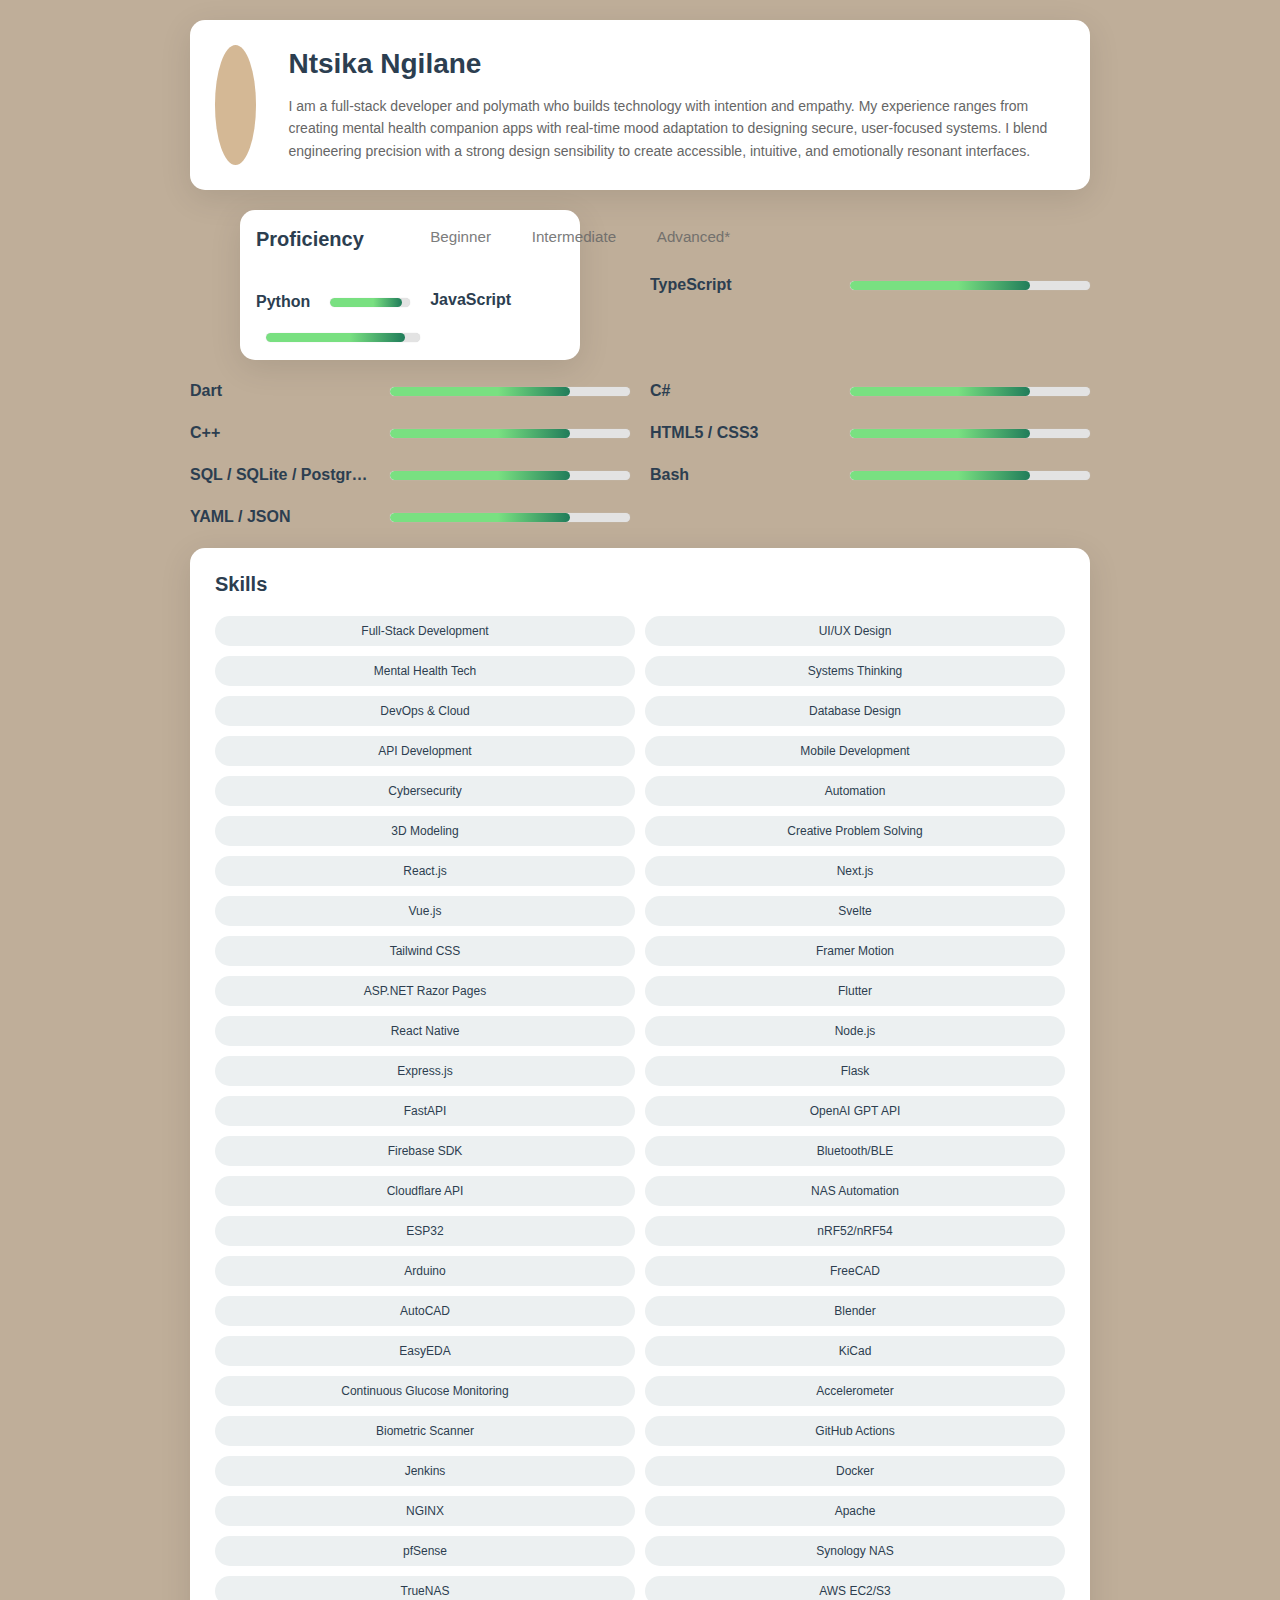
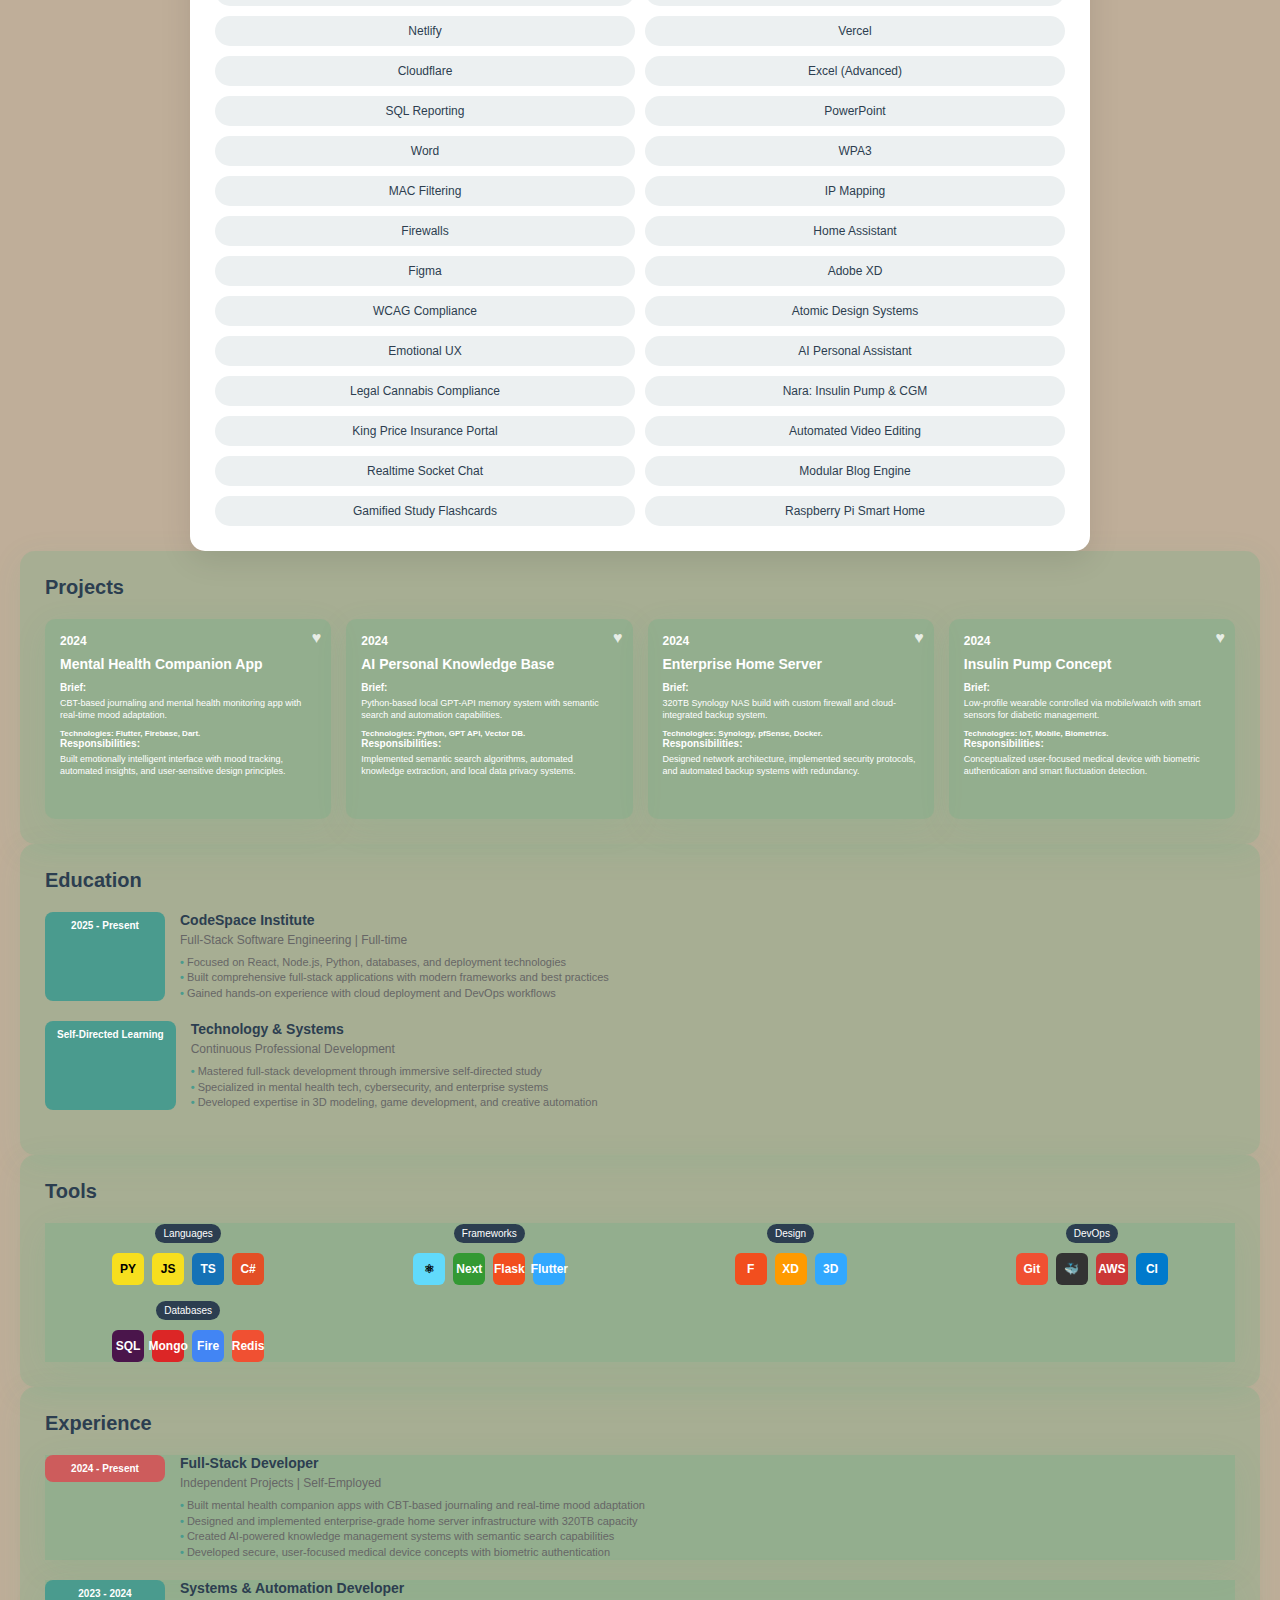
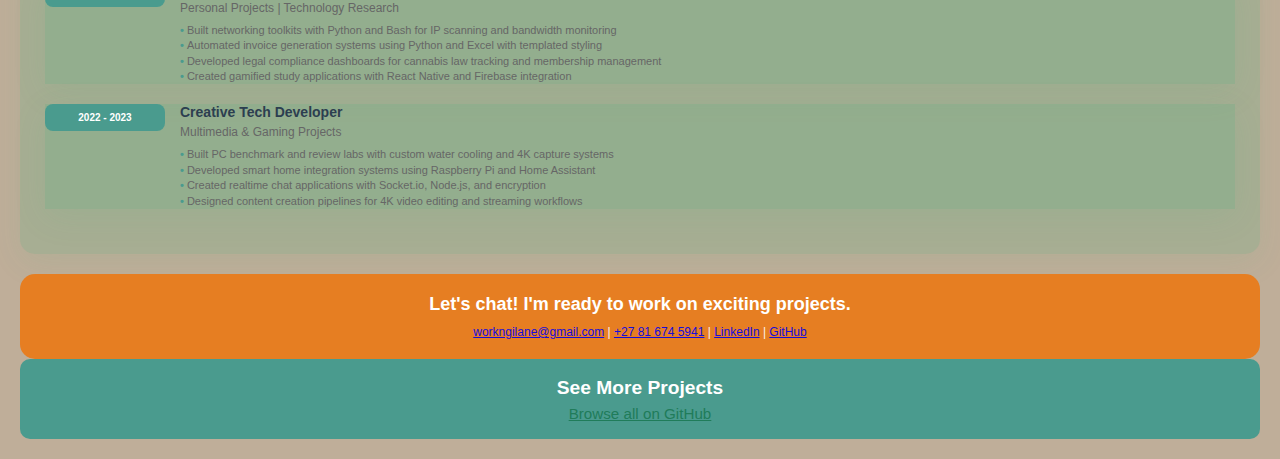
<file: index.html>
<!DOCTYPE html>
<html lang="en">
<head>
    <meta charset="UTF-8">
    <meta name="viewport" content="width=device-width, initial-scale=1.0">
    <title>Name Surname - Software Developer</title>
    <link rel="stylesheet" href="assets/resume_website.css">
</head>
<body>
    <div class="container">
        <!-- Header Section -->
        <div class="card header">
            <div class="profile-img"></div>
            <div class="header-content">
                <h1>Ntsika Ngilane</h1>
                <p>I am a full-stack developer and polymath who builds technology with intention and empathy. My experience ranges from creating mental health companion apps with real-time mood adaptation to designing secure, user-focused systems. I blend engineering precision with a strong design sensibility to create accessible, intuitive, and emotionally resonant interfaces.</p>
            </div>
        </div>

        <!-- Proficiency and Skills -->
        <div class="two-column">
            <div class="card">
                <h2 class="section-title">Proficiency</h2>
                <div class="proficiency-levels">
                    <span>Beginner</span>
                    <span>Intermediate</span>
                    <span>Advanced*</span>
                </div>
                
                <div class="skill-item">
                    <span class="skill-name">Python</span>
                    <div class="progress-bar">
                        <div class="progress-fill progress-90"></div>
                    </div>
                </div>
                <!-- removed empty skill-item div -->
                    <span class="skill-name">JavaScript</span>
                    <div class="progress-bar">
                        <div class="progress-fill progress-90"></div>
                    </div>
                </div>
                <div class="skill-item">
                    <span class="skill-name">TypeScript</span>
                    <div class="progress-bar">
                        <div class="progress-fill progress-75"></div>
                    </div>
                </div>
                <div class="skill-item">
                    <span class="skill-name">Dart</span>
                    <div class="progress-bar">
                        <div class="progress-fill progress-75"></div>
                    </div>
                </div>
                <div class="skill-item">
                    <span class="skill-name">C#</span>
                    <div class="progress-bar">
                        <div class="progress-fill progress-75"></div>
                    </div>
                </div>
                <div class="skill-item">
                    <span class="skill-name">C++</span>
                    <div class="progress-bar">
                        <div class="progress-fill progress-75"></div>
                    </div>
                </div>
                <div class="skill-item">
                    <span class="skill-name">HTML5 / CSS3</span>
                    <div class="progress-bar">
                        <div class="progress-fill progress-75"></div>
                    </div>
                </div>
                <div class="skill-item">
                    <span class="skill-name">SQL / SQLite / PostgreSQL / MySQL</span>
                    <div class="progress-bar">
                        <div class="progress-fill progress-75"></div>
                    </div>
                </div>
                <div class="skill-item">
                    <span class="skill-name">Bash</span>
                    <div class="progress-bar">
                        <div class="progress-fill progress-75"></div>
                    </div>
                </div>
                <div class="skill-item">
                    <span class="skill-name">YAML / JSON</span>
                    <div class="progress-bar">
                        <div class="progress-fill progress-75"></div>
                    </div>
                </div>
            </div>

            <div class="card">
                <h2 class="section-title">Skills</h2>
                <div class="skills-grid">
                    <div class="skill-tag">Full-Stack Development</div>
                    <div class="skill-tag">UI/UX Design</div>
                    <div class="skill-tag">Mental Health Tech</div>
                    <div class="skill-tag">Systems Thinking</div>
                    <div class="skill-tag">DevOps & Cloud</div>
                    <div class="skill-tag">Database Design</div>
                    <div class="skill-tag">API Development</div>
                    <div class="skill-tag">Mobile Development</div>
                    <div class="skill-tag">Cybersecurity</div>
                    <div class="skill-tag">Automation</div>
                    <div class="skill-tag">3D Modeling</div>
                    <div class="skill-tag">Creative Problem Solving</div>
                    <div class="skill-tag">React.js</div>
                    <div class="skill-tag">Next.js</div>
                    <div class="skill-tag">Vue.js</div>
                    <div class="skill-tag">Svelte</div>
                    <div class="skill-tag">Tailwind CSS</div>
                    <div class="skill-tag">Framer Motion</div>
                    <div class="skill-tag">ASP.NET Razor Pages</div>
                    <div class="skill-tag">Flutter</div>
                    <div class="skill-tag">React Native</div>
                    <div class="skill-tag">Node.js</div>
                    <div class="skill-tag">Express.js</div>
                    <div class="skill-tag">Flask</div>
                    <div class="skill-tag">FastAPI</div>
                    <div class="skill-tag">OpenAI GPT API</div>
                    <div class="skill-tag">Firebase SDK</div>
                    <div class="skill-tag">Bluetooth/BLE</div>
                    <div class="skill-tag">Cloudflare API</div>
                    <div class="skill-tag">NAS Automation</div>
                    <div class="skill-tag">ESP32</div>
                    <div class="skill-tag">nRF52/nRF54</div>
                    <div class="skill-tag">Arduino</div>
                    <div class="skill-tag">FreeCAD</div>
                    <div class="skill-tag">AutoCAD</div>
                    <div class="skill-tag">Blender</div>
                    <div class="skill-tag">EasyEDA</div>
                    <div class="skill-tag">KiCad</div>
                    <div class="skill-tag">Continuous Glucose Monitoring</div>
                    <div class="skill-tag">Accelerometer</div>
                    <div class="skill-tag">Biometric Scanner</div>
                    <div class="skill-tag">GitHub Actions</div>
                    <div class="skill-tag">Jenkins</div>
                    <div class="skill-tag">Docker</div>
                    <div class="skill-tag">NGINX</div>
                    <div class="skill-tag">Apache</div>
                    <div class="skill-tag">pfSense</div>
                    <div class="skill-tag">Synology NAS</div>
                    <div class="skill-tag">TrueNAS</div>
                    <div class="skill-tag">AWS EC2/S3</div>
                    <div class="skill-tag">Netlify</div>
                    <div class="skill-tag">Vercel</div>
                    <div class="skill-tag">Cloudflare</div>
                    <div class="skill-tag">Excel (Advanced)</div>
                    <div class="skill-tag">SQL Reporting</div>
                    <div class="skill-tag">PowerPoint</div>
                    <div class="skill-tag">Word</div>
                    <div class="skill-tag">WPA3</div>
                    <div class="skill-tag">MAC Filtering</div>
                    <div class="skill-tag">IP Mapping</div>
                    <div class="skill-tag">Firewalls</div>
                    <div class="skill-tag">Home Assistant</div>
                    <div class="skill-tag">Figma</div>
                    <div class="skill-tag">Adobe XD</div>
                    <div class="skill-tag">WCAG Compliance</div>
                    <div class="skill-tag">Atomic Design Systems</div>
                    <div class="skill-tag">Emotional UX</div>
                    <div class="skill-tag">AI Personal Assistant</div>
                    <div class="skill-tag">Legal Cannabis Compliance</div>
                    <div class="skill-tag">Nara: Insulin Pump & CGM</div>
                    <div class="skill-tag">King Price Insurance Portal</div>
                    <div class="skill-tag">Automated Video Editing</div>
                    <div class="skill-tag">Realtime Socket Chat</div>
                    <div class="skill-tag">Modular Blog Engine</div>
                    <div class="skill-tag">Gamified Study Flashcards</div>
                    <div class="skill-tag">Raspberry Pi Smart Home</div>
                </div>
            </div>
        </div>

        <!-- Projects Section -->
        <div class="card section-projects">
            <h2 class="section-title">Projects</h2>
            <div class="projects-grid">
                <div class="project-card">
                    <div class="heart-icon">♥</div>
                    <div class="project-year">2024</div>
                    <div class="project-title">Mental Health Companion App</div>
                    <div class="project-brief">Brief:</div>
                    <div class="project-description">CBT-based journaling and mental health monitoring app with real-time mood adaptation.</div>
                    <div class="project-tech">Technologies: Flutter, Firebase, Dart.</div>
                    <div class="project-brief">Responsibilities:</div>
                    <div class="project-description">Built emotionally intelligent interface with mood tracking, automated insights, and user-sensitive design principles.</div>
                </div>

                <div class="project-card orange">
                    <div class="heart-icon">♥</div>
                    <div class="project-year">2024</div>
                    <div class="project-title">AI Personal Knowledge Base</div>
                    <div class="project-brief">Brief:</div>
                    <div class="project-description">Python-based local GPT-API memory system with semantic search and automation capabilities.</div>
                    <div class="project-tech">Technologies: Python, GPT API, Vector DB.</div>
                    <div class="project-brief">Responsibilities:</div>
                    <div class="project-description">Implemented semantic search algorithms, automated knowledge extraction, and local data privacy systems.</div>
                </div>

                <div class="project-card red">
                    <div class="heart-icon">♥</div>
                    <div class="project-year">2024</div>
                    <div class="project-title">Enterprise Home Server</div>
                    <div class="project-brief">Brief:</div>
                    <div class="project-description">320TB Synology NAS build with custom firewall and cloud-integrated backup system.</div>
                    <div class="project-tech">Technologies: Synology, pfSense, Docker.</div>
                    <div class="project-brief">Responsibilities:</div>
                    <div class="project-description">Designed network architecture, implemented security protocols, and automated backup systems with redundancy.</div>
                </div>

                <div class="project-card blue">
                    <div class="heart-icon">♥</div>
                    <div class="project-year">2024</div>
                    <div class="project-title">Insulin Pump Concept</div>
                    <div class="project-brief">Brief:</div>
                    <div class="project-description">Low-profile wearable controlled via mobile/watch with smart sensors for diabetic management.</div>
                    <div class="project-tech">Technologies: IoT, Mobile, Biometrics.</div>
                    <div class="project-brief">Responsibilities:</div>
                    <div class="project-description">Conceptualized user-focused medical device with biometric authentication and smart fluctuation detection.</div>
                </div>
            </div>
        </div>

        <!-- Education and Tools -->
        <div class="bottom-section">
            <div class="card section-education">
                <h2 class="section-title">Education</h2>
                
                <div class="education-item">
                    <div class="education-date">2025 - Present</div>
                    <div class="education-content">
                        <h4>CodeSpace Institute</h4>
                        <div class="degree">Full-Stack Software Engineering | Full-time</div>
                        <ul>
                            <li>Focused on React, Node.js, Python, databases, and deployment technologies</li>
                            <li>Built comprehensive full-stack applications with modern frameworks and best practices</li>
                            <li>Gained hands-on experience with cloud deployment and DevOps workflows</li>
                        </ul>
                    </div>
                </div>

                <div class="education-item">
                    <div class="education-date">Self-Directed Learning</div>
                    <div class="education-content">
                        <h4>Technology & Systems</h4>
                        <div class="degree">Continuous Professional Development</div>
                        <ul>
                            <li>Mastered full-stack development through immersive self-directed study</li>
                            <li>Specialized in mental health tech, cybersecurity, and enterprise systems</li>
                            <li>Developed expertise in 3D modeling, game development, and creative automation</li>
                        </ul>
                    </div>
                </div>
            </div>

            <div class="card section-tools">
                <h2 class="section-title">Tools</h2>
                <div class="tools-grid">
                    <div class="tool-category">
                        <div class="tool-label">Languages</div>
                        <div class="tool-icons">
                            <div class="tool-icon js">PY</div>
                            <div class="tool-icon js">JS</div>
                            <div class="tool-icon css">TS</div>
                            <div class="tool-icon html">C#</div>
                        </div>
                    </div>

                    <div class="tool-category">
                        <div class="tool-label">Frameworks</div>
                        <div class="tool-icons">
                            <div class="tool-icon react">⚛</div>
                            <div class="tool-icon node">Next</div>
                            <div class="tool-icon figma">Flask</div>
                            <div class="tool-icon ps">Flutter</div>
                        </div>
                    </div>

                    <div class="tool-category">
                        <div class="tool-label">Design</div>
                        <div class="tool-icons">
                            <div class="tool-icon figma">F</div>
                            <div class="tool-icon ai">XD</div>
                            <div class="tool-icon ps">3D</div>
                        </div>
                    </div>

                    <div class="tool-category">
                        <div class="tool-label">DevOps</div>
                        <div class="tool-icons">
                            <div class="tool-icon git">Git</div>
                            <div class="tool-icon github">🐳</div>
                            <div class="tool-icon npm">AWS</div>
                            <div class="tool-icon vscode">CI</div>
                        </div>
                    </div>

                    <div class="tool-category">
                        <div class="tool-label">Databases</div>
                        <div class="tool-icons">
                            <div class="tool-icon slack">SQL</div>
                            <div class="tool-icon pdf">Mongo</div>
                            <div class="tool-icon gdrive">Fire</div>
                            <div class="tool-icon git">Redis</div>
                        </div>
                    </div>
                </div>
            </div>
        </div>

        <!-- Experience Section -->
        <div class="card section-experience">
            <h2 class="section-title">Experience</h2>
            
            <div class="experience-item">
                <div class="experience-date current">2024 - Present</div>
                <div class="experience-content">
                    <h4>Full-Stack Developer</h4>
                    <div class="company">Independent Projects | Self-Employed</div>
                    <ul>
                        <li>Built mental health companion apps with CBT-based journaling and real-time mood adaptation</li>
                        <li>Designed and implemented enterprise-grade home server infrastructure with 320TB capacity</li>
                        <li>Created AI-powered knowledge management systems with semantic search capabilities</li>
                        <li>Developed secure, user-focused medical device concepts with biometric authentication</li>
                    </ul>
                </div>
            </div>

            <div class="experience-item">
                <div class="experience-date">2023 - 2024</div>
                <div class="experience-content">
                    <h4>Systems & Automation Developer</h4>
                    <div class="company">Personal Projects | Technology Research</div>
                    <ul>
                        <li>Built networking toolkits with Python and Bash for IP scanning and bandwidth monitoring</li>
                        <li>Automated invoice generation systems using Python and Excel with templated styling</li>
                        <li>Developed legal compliance dashboards for cannabis law tracking and membership management</li>
                        <li>Created gamified study applications with React Native and Firebase integration</li>
                    </ul>
                </div>
            </div>

            <div class="experience-item">
                <div class="experience-date">2022 - 2023</div>
                <div class="experience-content">
                    <h4>Creative Tech Developer</h4>
                    <div class="company">Multimedia & Gaming Projects</div>
                    <ul>
                        <li>Built PC benchmark and review labs with custom water cooling and 4K capture systems</li>
                        <li>Developed smart home integration systems using Raspberry Pi and Home Assistant</li>
                        <li>Created realtime chat applications with Socket.io, Node.js, and encryption</li>
                        <li>Designed content creation pipelines for 4K video editing and streaming workflows</li>
                    </ul>
                </div>
            </div>
        </div>

        <!-- Footer -->
        <div class="footer">
            <h3>Let's chat! I'm ready to work on exciting projects.</h3>
            <p><a href="mailto:workngilane@gmail.com">workngilane@gmail.com</a> | <a href="tel:+27816745941">+27 81 674 5941</a> | <a href="https://www.linkedin.com/in/ntsika-ngilane-7014aa370/" target="_blank">LinkedIn</a> | <a href="https://github.com/Ntsika-Ngilane-dev" target="_blank">GitHub</a></p>
        </div>
                </div>
                <!-- More Projects on GitHub -->
                <div class="project-card" style="text-align:center; min-height:80px; display:flex; flex-direction:column; justify-content:center; align-items:center;">
                    <div style="font-size:1.2em; font-weight:600; margin-bottom:6px;">See More Projects</div>
                    <a href="https://github.com/Ntsika-Ngilane-dev?tab=repositories" target="_blank" style="color:#207c5a; text-decoration:underline; font-size:0.95em;">Browse all on GitHub</a>
                </div>

    <script src="assets/resume_website.js"></script>
</body>
</html>
</file>
<file: assets/resume_website.css>
* {
    margin: 0;
    padding: 0;
    box-sizing: border-box;
}

body {
    font-family: 'Segoe UI', Tahoma, Geneva, Verdana, sans-serif;
    background: #bfae99;
    min-height: 100vh;
    padding: 20px;
}

.container {
    max-width: 900px;
    margin: 0 auto;
    display: grid;
    gap: 20px;
}

.card {
    background: white;
    border-radius: 15px;
    padding: 25px;
    box-shadow: 0 8px 32px rgba(0, 0, 0, 0.1);
    transition: background 0.3s, box-shadow 0.3s;
}

/* Green glass effect for main content cards */
.projects-grid .project-card,
.bottom-section > .card,
.tools-grid,
.experience-item,
.card.section-projects,
.card.section-education,
.card.section-tools,
.card.section-experience {
    background: rgba(60, 180, 120, 0.18) !important;
    box-shadow: 0 8px 32px rgba(60, 180, 120, 0.10);
    transition: background 0.3s, box-shadow 0.3s;
}
.projects-grid .project-card:hover,
.bottom-section > .card:hover,
.tools-grid:hover,
.experience-item:hover,
.card.section-projects:hover,
.card.section-education:hover,
.card.section-tools:hover,
.card.section-experience:hover {
    background: rgba(30, 120, 80, 0.32) !important;
    box-shadow: 0 12px 36px rgba(30, 120, 80, 0.18);
}

/* Header Section */
.header {
    display: flex;
    flex-direction: row;
    align-items: center;
    gap: 32px;
}

.profile-img {
    width: 120px;
    height: 120px;
    border-radius: 50%;
    background-image: url('data:image/svg+xml,<svg xmlns="http://www.w3.org/2000/svg" viewBox="0 0 120 120"><rect width="120" height="120" fill="%23D4B895"/></svg>');
    background-size: cover;
}

.header-content h1 {
    font-size: 28px;
    font-weight: 700;
    color: #2c3e50;
    margin-bottom: 15px;
}

.header-content p {
    color: #666;
    line-height: 1.6;
    font-size: 14px;
}

/* Two Column Layout */
.two-column {
    display: grid;
    grid-template-columns: 1fr 1fr;
    gap: 20px;
}

.section-title {
    font-size: 20px;
    font-weight: 700;
    color: #2c3e50;
    margin-bottom: 20px;
}

/* Proficiency Section */
.proficiency-levels {
    display: flex;
    gap: 10px;
    margin-bottom: 15px;
    font-size: 12px;
    color: #666;
}

.skill-item {
    display: flex;
    justify-content: space-between;
    align-items: center;
    margin-bottom: 15px;
}

.skill-name {
    font-weight: 600;
    color: #2c3e50;
}

.progress-bar {
    width: 120px;
    height: 8px;
    background: #ecf0f1;
    border-radius: 4px;
    overflow: hidden;
}

.progress-fill {
    height: 100%;
    background: #4A9B8E;
    border-radius: 4px;
}

.progress-90 { width: 90%; }
.progress-75 { width: 75%; }
.progress-40 { width: 40%; }
.progress-60 { width: 60%; }
.progress-57 { width: 57%; }

/* Skills Section */
.skills-grid {
    display: grid;
    grid-template-columns: repeat(2, 1fr);
    gap: 10px;
}

.skill-tag {
    background: #ecf0f1;
    padding: 8px 12px;
    border-radius: 20px;
    font-size: 12px;
    font-weight: 500;
    color: #2c3e50;
    text-align: center;
}

/* Projects Section */
.projects-grid {
    display: grid;
    grid-template-columns: repeat(4, 1fr);
    gap: 15px;
}

.project-card {
    background: #4A9B8E;
    color: white;
    padding: 15px;
    border-radius: 10px;
    position: relative;
    min-height: 200px;
}

.project-card.orange { background: #D2691E; }
.project-card.red { background: #CD5C5C; }
.project-card.blue { background: #4682B4; }

.project-year {
    font-size: 12px;
    font-weight: 600;
    margin-bottom: 8px;
}

.project-title {
    font-size: 14px;
    font-weight: 700;
    margin-bottom: 10px;
}

.project-brief {
    font-size: 10px;
    font-weight: 600;
    margin-bottom: 5px;
}

.project-description {
    font-size: 9px;
    line-height: 1.3;
    margin-bottom: 8px;
}

.project-tech {
    font-size: 8px;
    font-weight: 600;
}

.heart-icon {
    position: absolute;
    top: 10px;
    right: 10px;
    color: rgba(255, 255, 255, 0.8);
    font-size: 16px;
}

/* Bottom Two Column Layout */
.bottom-section {
}

.two-column .card {
    max-width: 340px;
    padding: 18px 16px;
    margin: 0 auto;
    box-sizing: border-box;
    display: grid;
    grid-template-columns: 1fr 300px;
    gap: 20px;
}

/* Education Section */
.education-item {
    display: flex;
    gap: 15px;
    margin-bottom: 20px;
}

.education-date {
    background: #4A9B8E;
    color: white;
    padding: 8px 12px;
    border-radius: 8px;
    font-size: 10px;
    font-weight: 600;
    min-width: 120px;
    text-align: center;
}

.education-content h4 {
    font-size: 14px;
    font-weight: 700;
    color: #2c3e50;
    margin-bottom: 5px;
}

.education-content .degree {
    font-size: 12px;
    color: #666;
    margin-bottom: 8px;
}

.education-content ul {
    list-style: none;
    font-size: 11px;
    color: #666;
    line-height: 1.4;
}

.education-content ul li::before {
    content: "• ";
    color: #4A9B8E;
    font-weight: bold;
}

/* Tools Section */
.tools-grid {
    display: grid;
    grid-template-columns: repeat(4, 1fr);
    gap: 15px;
}

.tool-category {
    text-align: center;
}

.tool-label {
    background: #2c3e50;
    color: white;
    padding: 4px 8px;
    border-radius: 12px;
    font-size: 10px;
    margin-bottom: 10px;
    display: inline-block;
}

.tool-icons {
    display: flex;
    flex-wrap: wrap;
    gap: 8px;
    justify-content: center;
}

.tool-icon {
    width: 32px;
    height: 32px;
    border-radius: 6px;
    display: flex;
    align-items: center;
    justify-content: center;
    font-weight: bold;
    font-size: 12px;
}

.tool-icon.js { background: #f7df1e; color: #000; }
.tool-icon.css { background: #1572b6; color: white; }
.tool-icon.html { background: #e34f26; color: white; }
.tool-icon.react { background: #61dafb; color: #000; }
.tool-icon.node { background: #339933; color: white; }
.tool-icon.figma { background: #f24e1e; color: white; }
.tool-icon.ps { background: #31a8ff; color: white; }
.tool-icon.ai { background: #ff9a00; color: white; }
.tool-icon.vscode { background: #007acc; color: white; }
.tool-icon.git { background: #f05032; color: white; }
.tool-icon.github { background: #333; color: white; }
.tool-icon.npm { background: #cb3837; color: white; }
.tool-icon.slack { background: #4a154b; color: white; }
.tool-icon.pdf { background: #dc2626; color: white; }
.tool-icon.gdrive { background: #4285f4; color: white; }

/* Experience Section */
.experience-item {
    display: flex;
    gap: 15px;
    margin-bottom: 20px;
}

.experience-date {
    background: #4A9B8E;
    color: white;
    padding: 8px 12px;
    border-radius: 8px;
    font-size: 10px;
    font-weight: 600;
    min-width: 120px;
    text-align: center;
    height: fit-content;
}

.experience-date.current {
    background: #CD5C5C;
}

.experience-content h4 {
    font-size: 14px;
    font-weight: 700;
    color: #2c3e50;
    margin-bottom: 5px;
}

.experience-content .company {
    font-size: 12px;
    color: #666;
    margin-bottom: 8px;
}

.experience-content ul {
    list-style: none;
    font-size: 11px;
    color: #666;
    line-height: 1.4;
}

.experience-content ul li::before {
    content: "• ";
    color: #4A9B8E;
    font-weight: bold;
}

/* Footer */
.footer {
    background: #E67E22;
    color: white;
    text-align: center;
    padding: 20px;
    border-radius: 15px;
    margin-top: 20px;
}

.footer h3 {
    font-size: 18px;
    margin-bottom: 10px;
}

.footer p {
    font-size: 12px;
    opacity: 0.9;
}

/* Responsive Design */
@media (max-width: 768px) {
    .container {
        padding: 10px;
    }
    .two-column,
    .bottom-section {
        grid-template-columns: 1fr;
    }
    .projects-grid {
        grid-template-columns: repeat(2, 1fr);
    }
    .header {
        flex-direction: column;
        text-align: center;
        gap: 16px;
    }
    .profile-img {
        margin-bottom: 10px;
    }
    .tools-grid {
        grid-template-columns: repeat(2, 1fr);
    }
}
/* Proficiency section improvements */
.proficiency-card {
    padding: 18px 18px 14px 18px;
}
.proficiency-levels {
    display: flex;
    justify-content: space-between;
    font-size: 0.95em;
    opacity: 0.85;
    margin-bottom: 8px;
}
.proficiency-skills-list {
    width: 100%;
    display: flex;
    flex-direction: column;
    gap: 3px;
}
.skill-item {
    display: flex;
    align-items: center;
    gap: 10px;
    margin-bottom: 0;
    padding: 2px 0;
}
.skill-name {
    flex: 1 1 120px;
    min-width: 0;
    font-size: 1em;
    white-space: nowrap;
    overflow: hidden;
    text-overflow: ellipsis;
}
.progress-bar {
    flex: 2 1 120px;
    height: 9px;
    background: #e3e3e3;
    border-radius: 5px;
    margin-left: 10px;
    min-width: 80px;
    max-width: 280px;
    width: 100%;
    overflow: hidden;
    box-shadow: 0 0 1px #ccc;
}
.progress-fill {
    height: 100%;
    border-radius: 5px;
    background: linear-gradient(90deg, #79e081 60%, #207c5a 100%);
    transition: width 0.7s cubic-bezier(0.4,0,0.2,1);
}
.progress-90 { width: 90%; }
.progress-75 { width: 75%; }
@media (max-width: 700px) {
    .proficiency-card {
        padding: 12px 6px 10px 6px;
    }
    .skill-item {
        flex-direction: column;
        align-items: flex-start;
        gap: 2px;
    }
    .skill-name, .progress-bar {
        width: 100%;
        max-width: 100%;
    }
}
</file>
